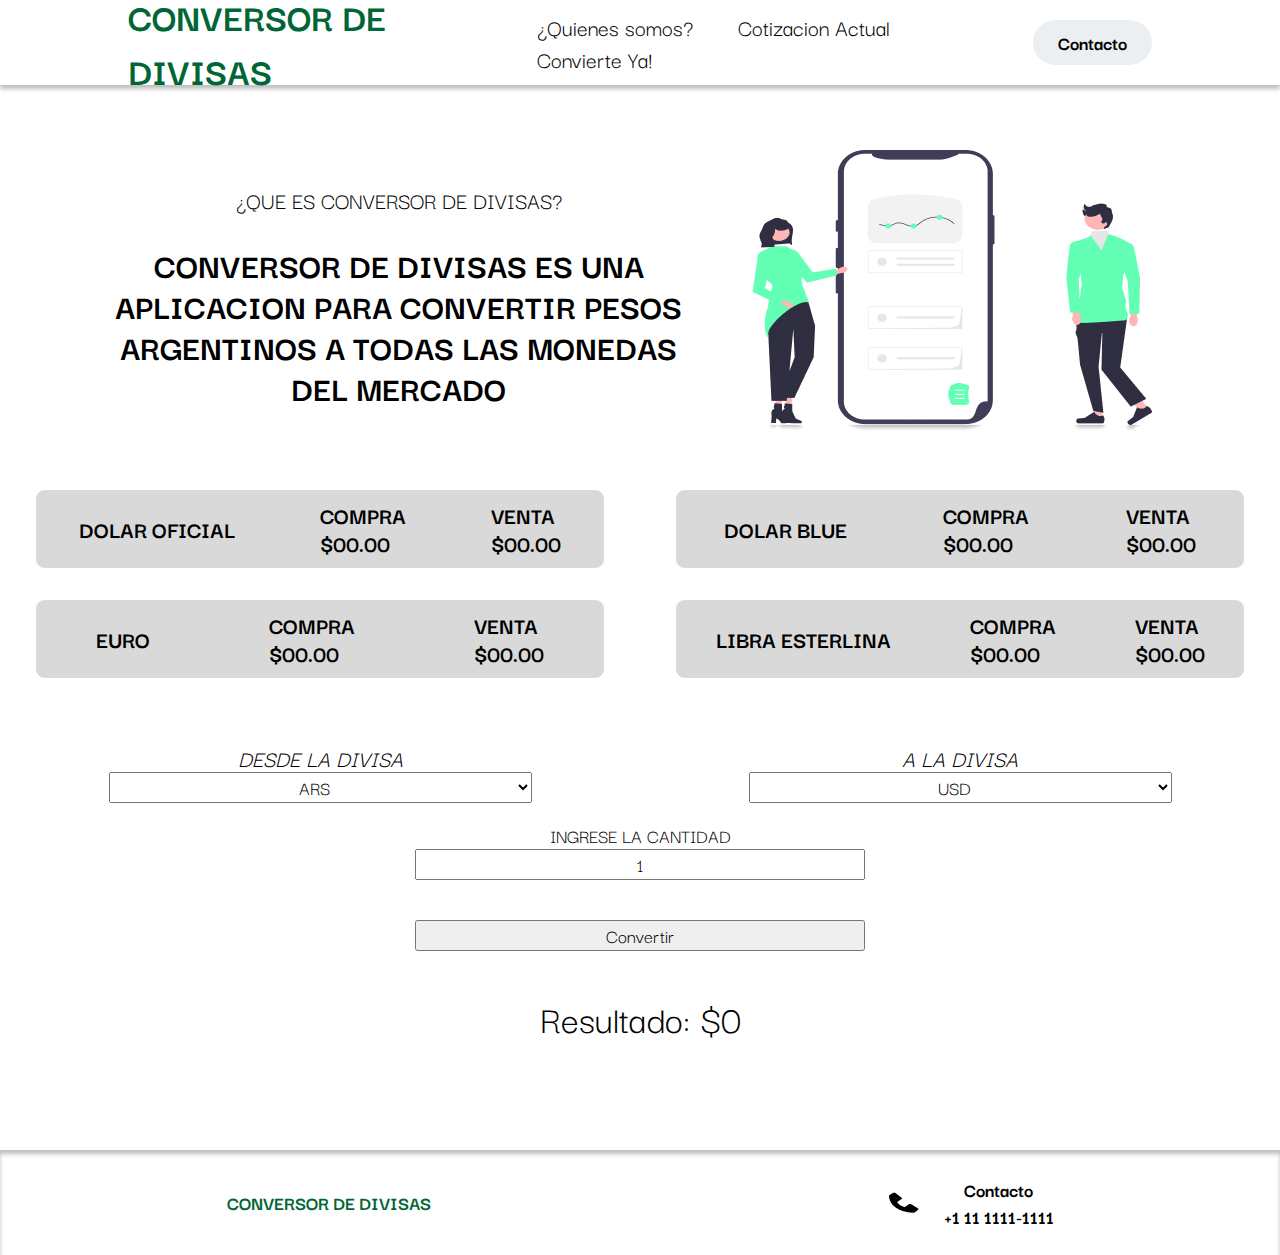
<file: index.html>
<!DOCTYPE html>
<html lang="en">
<head>
    <title>Conversor de Divisas</title>
    <meta charset="UTF-8">
    <meta http-equiv="X-UA-Compatible" content="IE=edge">
    <meta name="viewport" content="width=device-width, initial-scale=1.0">
    <link rel="stylesheet" href="styles.css">
</head>
<body>

<header class="header">
    <div class="logo">
        <a href="index.html">CONVERSOR DE DIVISAS</a>
    </div>
    <nav class="nav">
        <ul class="nav-links">
            <li><a href="#primera-s">¿Quienes somos?</a></li>
            <li><a href="#cotizacion-actual">Cotizacion Actual</a></li>
            <li><a href="#cotiza-ya">Convierte Ya!</a></li>
        </ul>
        <a href="contact.html" class="btn"><button>Contacto</button></a>
    </nav>
</header>

<section class="primera-section" id="primera-s">
    <div class="info">
        <h2>¿QUE ES CONVERSOR DE DIVISAS?</h2>
        <p>Conversor de divisas es una aplicacion 
        para convertir pesos argentinos a todas las monedas del mercado</p>
    </div>
    <div class="foto-primera">
        <img src="./img/IMAGEN PRINCIPAL.jpg" alt="imagen-primerasection">
    </div>
</section>

<section id="cotizacion-actual">
    <section class="segunda-section">   
    <div class="dolar-oficial">
        <p>DOLAR OFICIAL</p>
        <div class="compra">
            <p>COMPRA</p>
            <p>$00.00</p>
        </div>
        <div class="venta">
            <p>VENTA</p>
            <p>$00.00</p>
        </div>
    </div>
    <div class="dolar-blue">
        <p>DOLAR BLUE</p>
        <div class="compra">
            <p>COMPRA</p>
            <p>$00.00</p>
        </div>
        <div class="venta">
            <p>VENTA</p>
            <p>$00.00</p>
        </div>
    </div>
    </section>

    <section class="tercera-section">
    <div class="euro">
        <p>EURO</p>
        <div class="compra">
            <p>COMPRA</p>
            <p>$00.00</p>
        </div>
        <div class="venta">
            <p>VENTA</p>
            <p>$00.00</p>
        </div>
    </div>
    <div class="libra-esterlina">
        <p>LIBRA ESTERLINA</p>
        <div class="compra">
            <p>COMPRA</p>
            <p>$00.00</p>
        </div>
        <div class="venta">
            <p>VENTA</p>
            <p>$00.00</p>
        </div>
    </div>
    </section>
</section>


    <section class="cuarta-section">    
    <div class="moneda" id="primera">
        <p>DESDE LA DIVISA</p>
        <select id="primera-moneda">
        </select>
    </div>
    <div class="moneda" id="segunda">
        <p>A LA DIVISA</p>
        <select id="segunda-moneda">
        </select>
        
    </div>
    </section>

    <section class="quinta-section" id="cotiza-ya">
        <div class="cantidad">
            <p>INGRESE LA CANTIDAD</p>
            <input type="text" value="1">
        </div>
        <div>
            <button id="convertir">Convertir</button>
        </div>
        <div>   
            <p id="resultado">Resultado: $0</p>
        </div>
    </section>



<footer class="footer" id="footer">
    <div class="footer-logo">
        <p>CONVERSOR DE DIVISAS</p>
    </div>
    <div class="footer-info">
        <div class="footer-infoII">
            <p>Contacto</p>
            <p>+1 11 1111-1111</p>
        </div>
        <div class="footer-foto">
            <img src="./img/bxs-phone 1.jpg" alt="imagen-telefono">
        </div>
    </div>
</footer>

    <script src="paises.js"></script>
    <script src="app.js"></script>
    
</body>
</html>
</file>
<file: styles.css>
@import url('https://fonts.googleapis.com/css2?family=Darker+Grotesque:wght@400;800&display=swap');
@import url('https://fonts.googleapis.com/css2?family=Economica:wght@400;700&display=swap');

*{
    box-sizing: border-box;
    margin: 0;
    padding: 0;
    font-family: 'Darker Grotesque', sans-serif;
    font-size: 20px;
}

body {
    background-color: #ffffff;
}

.header {
    background-color: #ffffff;
    display: flex;
    justify-content: space-between;
    align-items: center;
    height: 85px;
    padding: 5px 10%;
    box-shadow: 0px 4px 4px rgba(0, 0, 0, 0.25);
}

.header .logo {
    cursor: pointer;
}

.header .logo a {
    height: 70px;
    width: auto;
    transition: all 0.3s;
    text-decoration: none;
    color: #006635;
    font-weight: 700;
    font-size: 40px;
}

.header .logo a:hover {
    transform: scale(1.2);
}

.header .nav {
    display: flex;
    align-items: center;
}

.header .nav-links {
    list-style: none; 
}

.header .nav-links li {
    display: inline-block;
    padding: 0 20px;
}

.header .nav-links li:hover {
    transform: scale(1.1);
}

.header .nav-links a {
    font-size: 24px;
    color: #000000;
    text-decoration: none;
}

.header .nav-links li a:hover {
    color: #006635;
}

.header .btn button {
    font-weight: 700;
    color: #000000;
    padding: 9px 25px;
    background: #eceff1;
    border: none;
    border-radius: 50px;
    cursor: pointer;
    transition: all 0.3s ease 0s;
}

.header .btn button:hover {
    background-color: #eceff1;
    color: #006635;
    transform: scale(1.1);
}

.primera-section {
    display: flex;
    align-items: center;
    justify-content: center;
    margin-top: 65px;
    font-family: 'Economica';
}

.primera-section .info {
    display: flex;
    flex-direction: column;
}

.primera-section .info h2 {
    font-style: normal;
    font-weight: 400;
    font-size: 24px;
    line-height: 28px;
    align-items: center;
    text-align: center;
    margin-bottom: 30px;
}

.primera-section .info p {
    font-style: normal;
    font-weight: 700;
    font-size: 36px;
    line-height: 41px;
    align-items: center;
    text-align: center;
    text-transform: uppercase;
    width: 580px;
    height: 160px;
}

.primera-section .foto-primera {
    margin-left: 30px;
}

.segunda-section {
    display: flex;
    justify-content: space-around;
    align-items: center;
    font-family: 'Economica';
    margin-bottom: 30px;
    margin-top: 50px;
}

.segunda-section .dolar-oficial {
    display: flex;
    justify-content: space-around;
    align-items: center;
    width: 570px;
    height: 80px;
    background-color: #D9D9D9;
    border: 1px solid #ffffff;
    border-radius: 10px;
}

.segunda-section .dolar-oficial p {
    font-weight: 700;
    font-size: 24px;
    line-height: 28px;
}

.segunda-section .dolar-blue {
    display: flex;
    justify-content: space-around;
    align-items: center;
    width: 570px;
    height: 80px;
    background-color: #D9D9D9;
    border: 1px solid #ffffff;
    border-radius: 10px;
}

.segunda-section .dolar-blue p {
    font-weight: 700;
    font-size: 24px;
    line-height: 28px;
}

.tercera-section {
    display: flex;
    justify-content: space-around;
    align-items: center;
    font-family: 'Economica';
}

.tercera-section .euro {
    display: flex;
    justify-content: space-around;
    align-items: center;
    width: 570px;
    height: 80px;
    background-color: #D9D9D9;
    border: 1px solid #ffffff;
    border-radius: 10px;
}

.tercera-section .euro p {
    font-weight: 700;
    font-size: 24px;
    line-height: 28px;
}

.tercera-section .libra-esterlina {
    display: flex;
    justify-content: space-around;
    align-items: center;
    width: 570px;
    height: 80px;
    background-color: #D9D9D9;
    border: 1px solid #ffffff;
    border-radius: 10px;
}

.tercera-section .libra-esterlina p {
    font-weight: 700;
    font-size: 24px;
    line-height: 28px;
}

.cuarta-section {
    display: flex;
    justify-content: space-around;
    margin-top: 65px;
    font-family: 'Economica';
}

.cuarta-section .moneda {
    display: flex;
    flex-direction: column;
    width: 423px;
    height: 78px;
}

.cuarta-section .moneda p {
    font-style: italic;
    font-weight: 400;
    font-size: 24px;
    line-height: 28px;
    align-items: center;
    text-align: center;
}

.cuarta-section .moneda select {
    text-align: center;
}

.quinta-section {
    display: flex;
    flex-direction: column;
    justify-content: center;
    align-items: center;
    font-family: 'Economica';
}

.quinta-section .cantidad {
    display: flex;
    flex-direction: column;   
}

.quinta-section .cantidad p {
    display: flex;
    justify-content: center;
}

.quinta-section .cantidad input {
    text-align: center;
}

.quinta-section div {
    margin-bottom: 40px;
}

.quinta-section div p {
    align-items: center;
}

.quinta-section div input {
    width: 450px;
}

.quinta-section div button {
    width: 450px;
}

#resultado {
    font-size: 40px;
}

.footer {
    display: flex;
    justify-content: space-around;
    align-items: center;
    box-shadow: 0px 4px 4px rgba(0, 0, 0, 0.25), inset 0px 4px 4px rgba(0, 0, 0, 0.25);
    margin-top: 65px;
}   

.footer .footer-logo {
    font-weight: 700;
    line-height: 65px;
    color: #006635;
    margin-top: 20px;
    margin-bottom: 20px;
}

.footer .footer-info {
    display: flex;
    flex-direction: row-reverse;
    font-weight: 700;
    margin-top: 20px;
    margin-bottom: 20px;
}

.footer .footer-info .footer-infoII {
    display: flex;
    flex-direction: column;
    align-items: center;
}

.footer .footer-info .footer-foto {
    display: flex;
    align-items: center;
}

.footer .footer-info .footer-foto img {
    width: 40px;
    margin-right: 20px;
}

.container {
    width: 100%;
    height: 74vh;
    display: flex;
    align-items: center;
    justify-content: center;
}

form {
    background: #eceff1;
    display: flex;
    flex-direction: column;
    padding: 20px;
    width: 90%;
    max-width: 600px;
    border-radius: 10px;
}

form h3 {
    font-weight: 800;
    margin-bottom: 20px;
    font-size: 24px;
}

form input, form textarea {
    border: 0;
    margin: 10px 0;
    padding: 20px;
    outline: none;
    font-size: 16px;
    border-radius: 10px;
}

form button {
    padding: 15px;
    background: #006635;
    color: #ffffff;
    font-size: 18px;
    border: 0;
    outline: none;
    cursor: pointer;
    border-radius: 10px;
}
</file>
